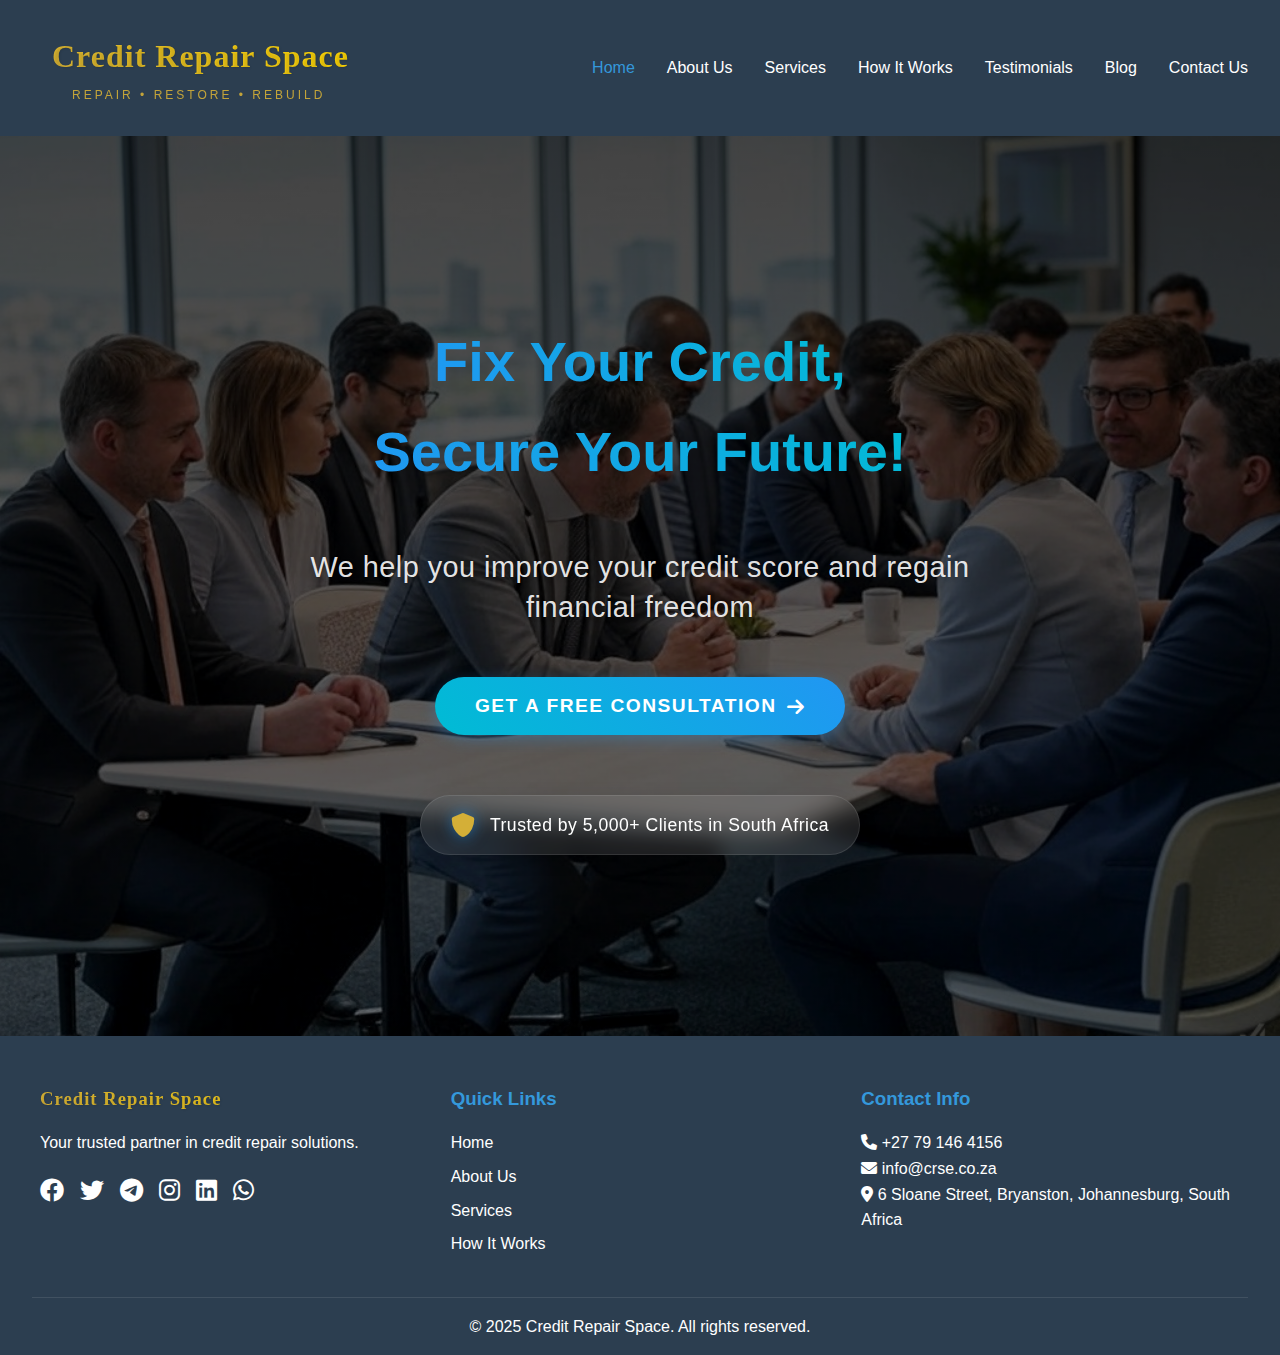
<file: index.html>
<!DOCTYPE html>
<html lang="en">
<head>
    <meta charset="UTF-8">
    <meta name="viewport" content="width=device-width, initial-scale=1.0">
    <title>Credit Repair Space</title>
    <link rel="stylesheet" href="styles.css">
    <link rel="stylesheet" href="https://cdnjs.cloudflare.com/ajax/libs/font-awesome/6.0.0/css/all.min.css">
</head>
<body>
    <!-- Navigation Bar -->
    <nav class="navbar">
        <div class="logo-container">
            <a href="index.html" class="logo-link">
                <div class="logo-text">
                    <span class="main-title">Credit Repair Space</span>
                    <span class="tagline">REPAIR • RESTORE • REBUILD</span>
                </div>
            </a>
        </div>
        <div class="hamburger">
            <span></span>
            <span></span>
            <span></span>
        </div>
        <ul class="nav-links">
            <li><a href="index.html" class="active">Home</a></li>
            <li><a href="about.html">About Us</a></li>
            <li><a href="services.html">Services</a></li>
            <li><a href="how-it-works.html">How It Works</a></li>
            <li><a href="/testimonials">Testimonials</a></li>
            <li><a href="/blog">Blog</a></li>
            <li><a href="/contact">Contact Us</a></li>
        </ul>
    </nav>

    <!-- Main Content Area -->
    <main>
        <!-- Hero Section with Image Slider -->
        <section class="hero-section">
            <div class="hero-slider">
                <div class="slide fade">
                    <img src="office-meeting.jpg" alt="Professional office meeting">
                </div>
                <div class="slide fade">
                    <img src="happy-family.jpg" alt="Happy family celebrating">
                </div>
                <div class="slide fade">
                    <img src="success-chart.jpg" alt="Growing success chart">
                </div>
                <div class="slide fade">
                    <img src="handshake-deal.jpg" alt="Professional handshake">
                </div>
                <div class="slide fade">
                    <img src="family-home-keys.jpg" alt="Family with new home keys">
                </div>
                <div class="slide fade">
                    <img src="financial-planning.jpg" alt="Financial planning session">
                </div>
                <div class="slide fade">
                    <img src="digital-analysis.jpg" alt="Digital financial analysis">
                </div>
            </div>
            <div class="hero-background"></div>
            <div class="hero-content">
                <h1 class="hero-title">
                    <span class="gradient-text">Fix Your Credit,</span><br>
                    <span class="gradient-text">Secure Your Future!</span>
                </h1>
                
                <p class="hero-subtitle">
                    We help you improve your credit score and regain financial freedom
                </p>
                
                <button class="cta-button">
                    <span>Get a Free Consultation</span>
                    <i class="fas fa-arrow-right"></i>
                </button>
                
                <div class="trust-badge">
                    <i class="fas fa-shield-alt"></i>
                    <span>Trusted by 5,000+ Clients in South Africa</span>
                </div>
            </div>
        </section>
    </main>

    <!-- Footer -->
    <footer class="footer">
        <div class="footer-content">
            <div class="footer-section">
                <h3 class="footer-logo">Credit Repair Space</h3>
                <p>Your trusted partner in credit repair solutions.</p>
                <div class="social-links">
                    <a href="#"><i class="fab fa-facebook"></i></a>
                    <a href="#"><i class="fab fa-twitter"></i></a>
                    <a href="#"><i class="fab fa-telegram"></i></a>
                    <a href="#"><i class="fab fa-instagram"></i></a>
                    <a href="#"><i class="fab fa-linkedin"></i></a>
                    <a href="#"><i class="fab fa-whatsapp"></i></a>
                </div>
            </div>
            <div class="footer-section">
                <h3>Quick Links</h3>
                <ul>
                    <li><a href="index.html">Home</a></li>
                    <li><a href="about.html">About Us</a></li>
                    <li><a href="services.html">Services</a></li>
                    <li><a href="how-it-works.html">How It Works</a></li>
                </ul>
            </div>
            <div class="footer-section">
                <h3>Contact Info</h3>
                <div class="contact-info">
                    <p><i class="fas fa-phone"></i> +27 79 146 4156</p>
                    <a href="mailto:info@crse.co.za" class="email-link">
                        <i class="fas fa-envelope"></i>
                        info@crse.co.za
                    </a>
                    <p class="address">
                        <i class="fas fa-map-marker-alt"></i>
                        6 Sloane Street, Bryanston, Johannesburg, South Africa
                    </p>
                </div>
            </div>
        </div>
        <div class="footer-bottom">
            <p>© 2025 Credit Repair Space. All rights reserved.</p>
        </div>
    </footer>

    <script src="script.js"></script>
</body>
</html>
</file>
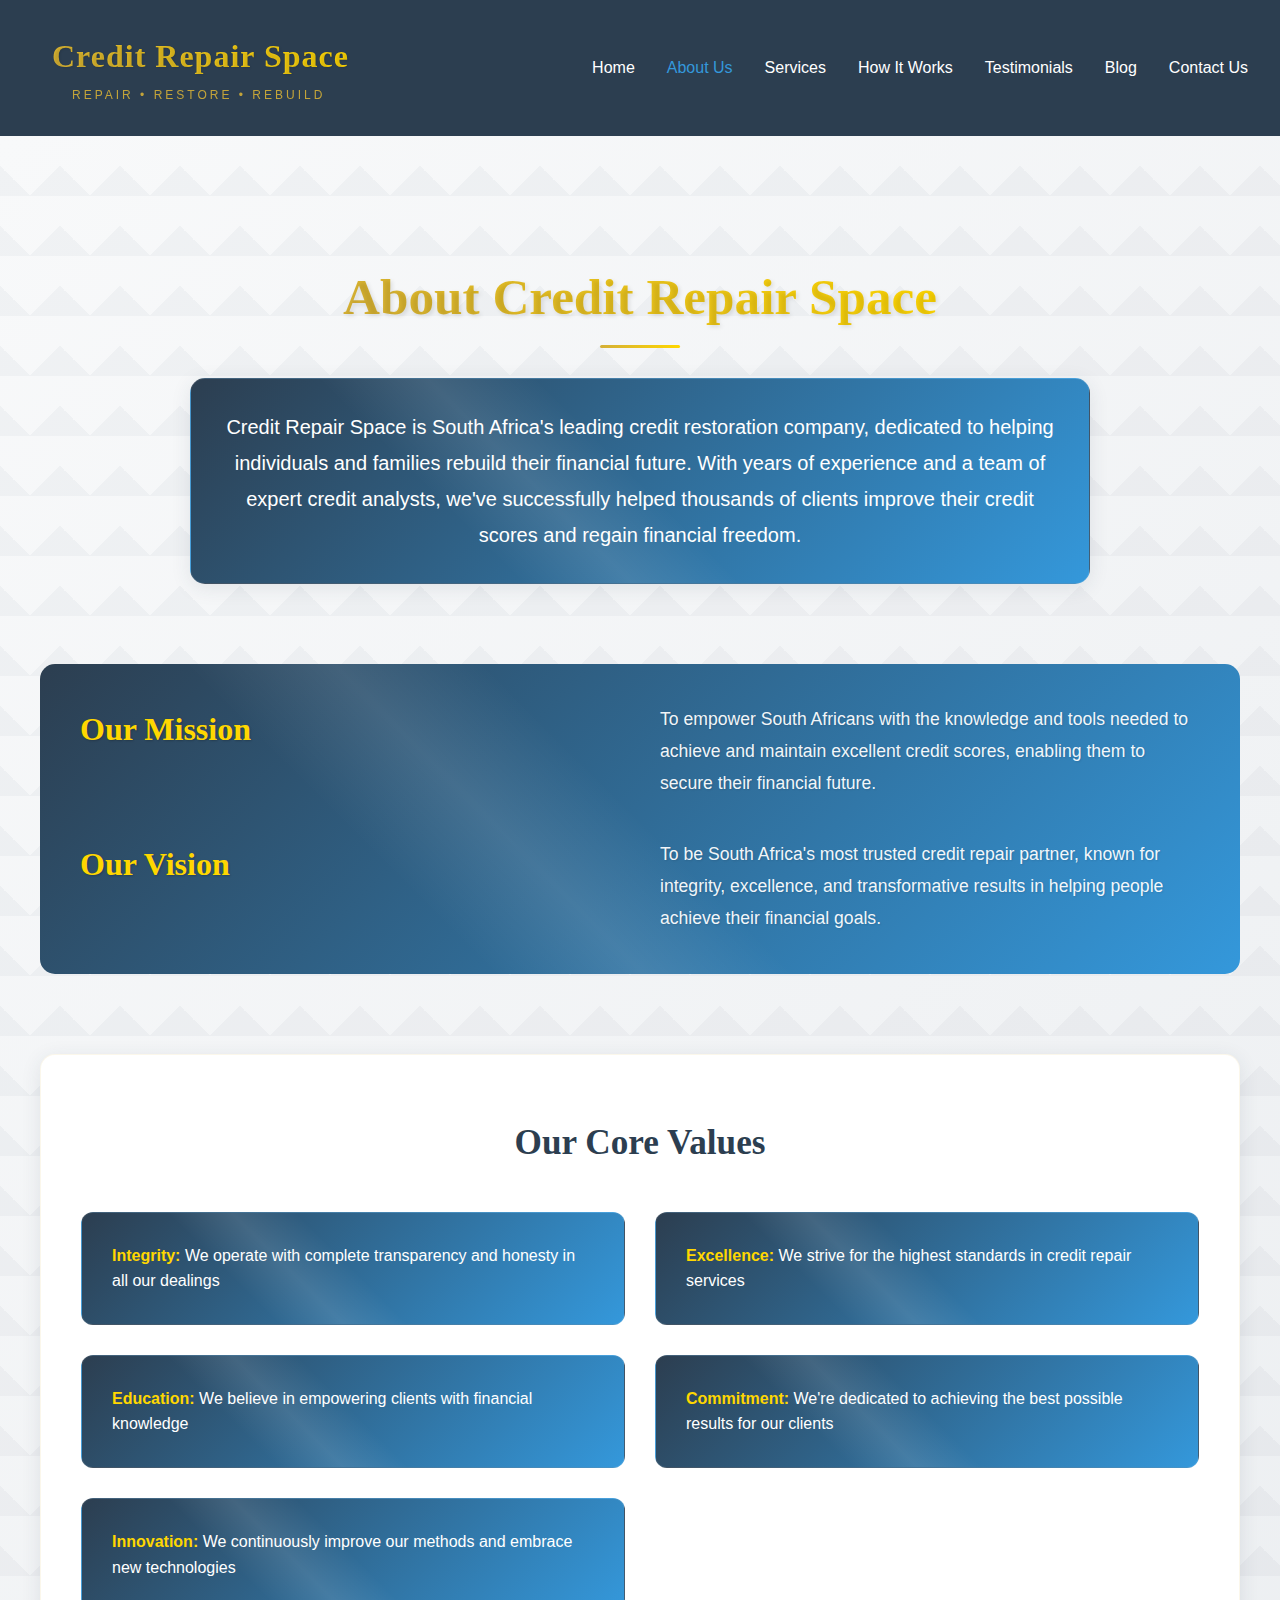
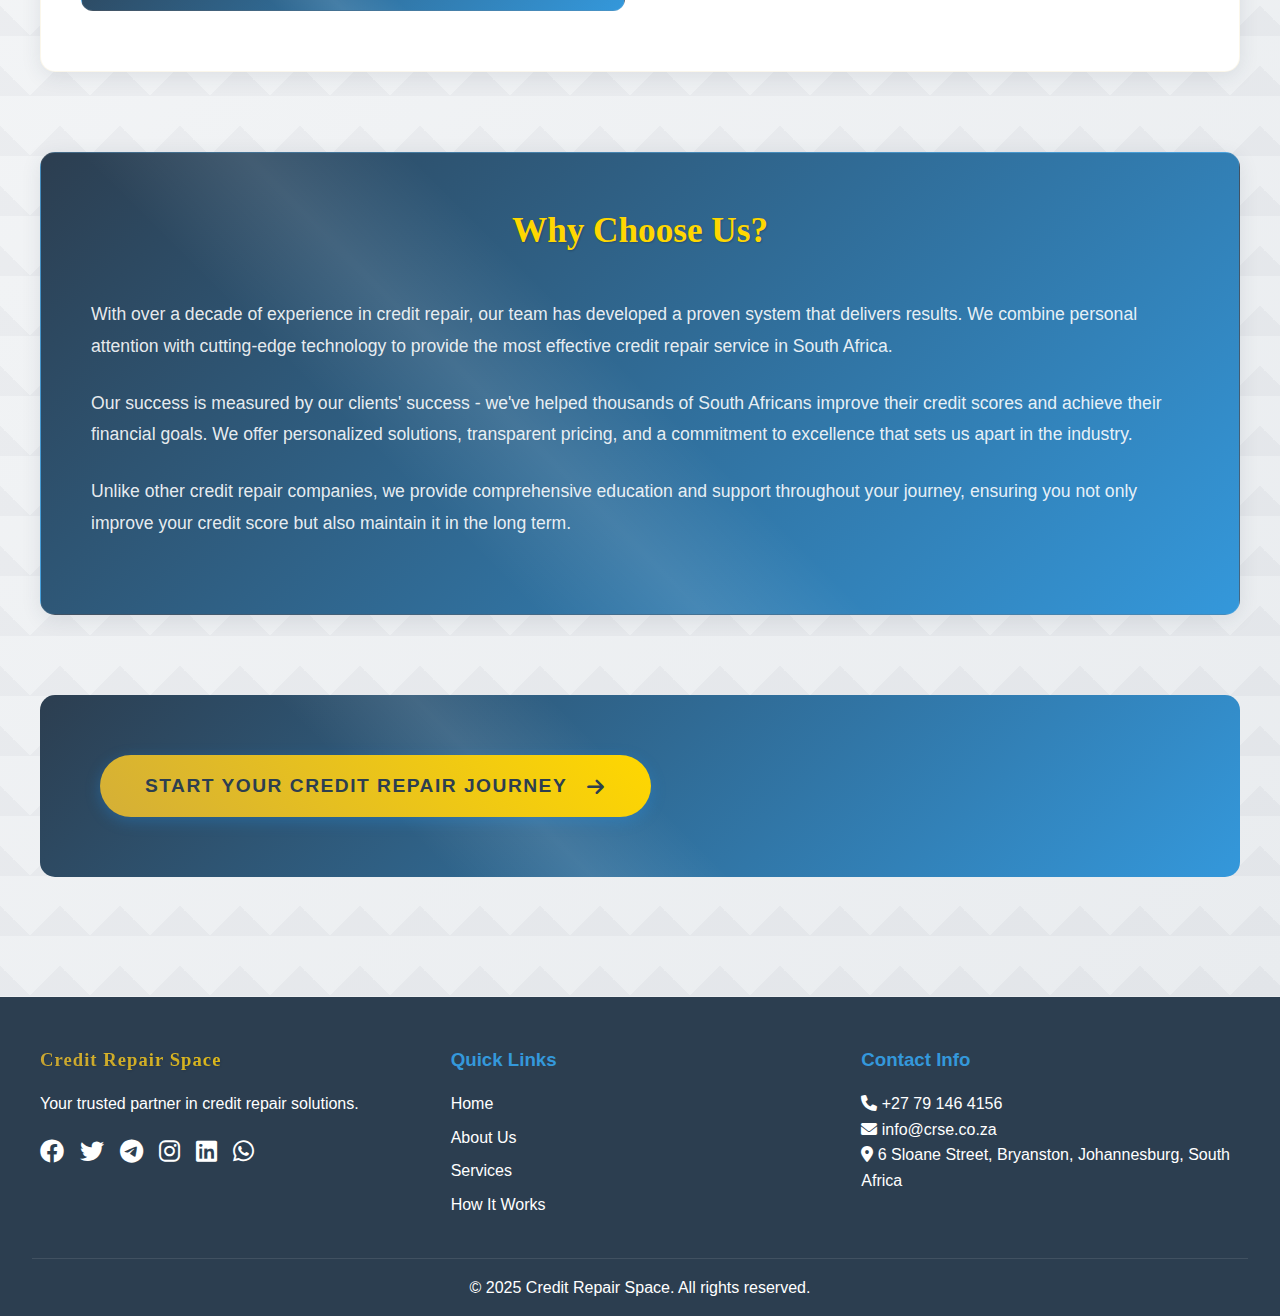
<file: about.html>
<!DOCTYPE html>
<html lang="en">
<head>
    <meta charset="UTF-8">
    <meta name="viewport" content="width=device-width, initial-scale=1.0">
    <title>About Us - Credit Repair Space</title>
    <link rel="stylesheet" href="styles.css">
    <link rel="stylesheet" href="https://cdnjs.cloudflare.com/ajax/libs/font-awesome/6.0.0/css/all.min.css">
</head>
<body>
    <!-- Navigation Bar -->
    <nav class="navbar">
        <div class="logo-container">
            <a href="index.html" class="logo-link">
                <div class="logo-text">
                    <span class="main-title">Credit Repair Space</span>
                    <span class="tagline">REPAIR • RESTORE • REBUILD</span>
                </div>
            </a>
        </div>
        <div class="hamburger">
            <span></span>
            <span></span>
            <span></span>
        </div>
        <ul class="nav-links">
            <li><a href="index.html">Home</a></li>
            <li><a href="about.html" class="active">About Us</a></li>
            <li><a href="services.html">Services</a></li>
            <li><a href="how-it-works.html">How It Works</a></li>
            <li><a href="/testimonials">Testimonials</a></li>
            <li><a href="/blog">Blog</a></li>
            <li><a href="/contact">Contact Us</a></li>
        </ul>
    </nav>

    <!-- Main Content Area -->
    <main>
        <!-- About Us Section -->
        <section class="about-section">
            <div class="container">
                <h1>About Credit Repair Space</h1>
                
                <p class="company-intro">
                    Credit Repair Space is South Africa's leading credit restoration company, dedicated to helping individuals and families rebuild their financial future. With years of experience and a team of expert credit analysts, we've successfully helped thousands of clients improve their credit scores and regain financial freedom.
                </p>

                <div class="mission-vision">
                    <h2>Our Mission</h2>
                    <p>To empower South Africans with the knowledge and tools needed to achieve and maintain excellent credit scores, enabling them to secure their financial future.</p>

                    <h2>Our Vision</h2>
                    <p>To be South Africa's most trusted credit repair partner, known for integrity, excellence, and transformative results in helping people achieve their financial goals.</p>
                </div>

                <div class="core-values">
                    <h2>Our Core Values</h2>
                    <ul>
                        <li><strong>Integrity:</strong> We operate with complete transparency and honesty in all our dealings</li>
                        <li><strong>Excellence:</strong> We strive for the highest standards in credit repair services</li>
                        <li><strong>Education:</strong> We believe in empowering clients with financial knowledge</li>
                        <li><strong>Commitment:</strong> We're dedicated to achieving the best possible results for our clients</li>
                        <li><strong>Innovation:</strong> We continuously improve our methods and embrace new technologies</li>
                    </ul>
                </div>

                <div class="why-choose-us">
                    <h2>Why Choose Us?</h2>
                    <p>With over a decade of experience in credit repair, our team has developed a proven system that delivers results. We combine personal attention with cutting-edge technology to provide the most effective credit repair service in South Africa.</p>
                    
                    <p>Our success is measured by our clients' success - we've helped thousands of South Africans improve their credit scores and achieve their financial goals. We offer personalized solutions, transparent pricing, and a commitment to excellence that sets us apart in the industry.</p>
                    
                    <p>Unlike other credit repair companies, we provide comprehensive education and support throughout your journey, ensuring you not only improve your credit score but also maintain it in the long term.</p>
                </div>

                <div class="cta-container">
                    <button class="cta-button about-cta">
                        <span class="button-text">Start Your Credit Repair Journey</span>
                        <i class="fas fa-arrow-right"></i>
                    </button>
                </div>
            </div>
        </section>
    </main>

    <!-- Footer -->
    <footer class="footer">
        <div class="footer-content">
            <div class="footer-section">
                <h3 class="footer-logo">Credit Repair Space</h3>
                <p>Your trusted partner in credit repair solutions.</p>
                <div class="social-links">
                    <a href="#"><i class="fab fa-facebook"></i></a>
                    <a href="#"><i class="fab fa-twitter"></i></a>
                    <a href="#"><i class="fab fa-telegram"></i></a>
                    <a href="#"><i class="fab fa-instagram"></i></a>
                    <a href="#"><i class="fab fa-linkedin"></i></a>
                    <a href="#"><i class="fab fa-whatsapp"></i></a>
                </div>
            </div>
            <div class="footer-section">
                <h3>Quick Links</h3>
                <ul>
                    <li><a href="index.html">Home</a></li>
                    <li><a href="about.html">About Us</a></li>
                    <li><a href="services.html">Services</a></li>
                    <li><a href="how-it-works.html">How It Works</a></li>
                </ul>
            </div>
            <div class="footer-section">
                <h3>Contact Info</h3>
                <div class="contact-info">
                    <p><i class="fas fa-phone"></i> +27 79 146 4156</p>
                    <a href="mailto:info@crse.co.za" class="email-link">
                        <i class="fas fa-envelope"></i>
                        info@crse.co.za
                    </a>
                    <p class="address">
                        <i class="fas fa-map-marker-alt"></i>
                        6 Sloane Street, Bryanston, Johannesburg, South Africa
                    </p>
                </div>
            </div>
        </div>
        <div class="footer-bottom">
            <p>&copy; 2025 Credit Repair Space. All rights reserved.</p>
        </div>
    </footer>

    <script src="script.js"></script>
</body>
</html>
</file>
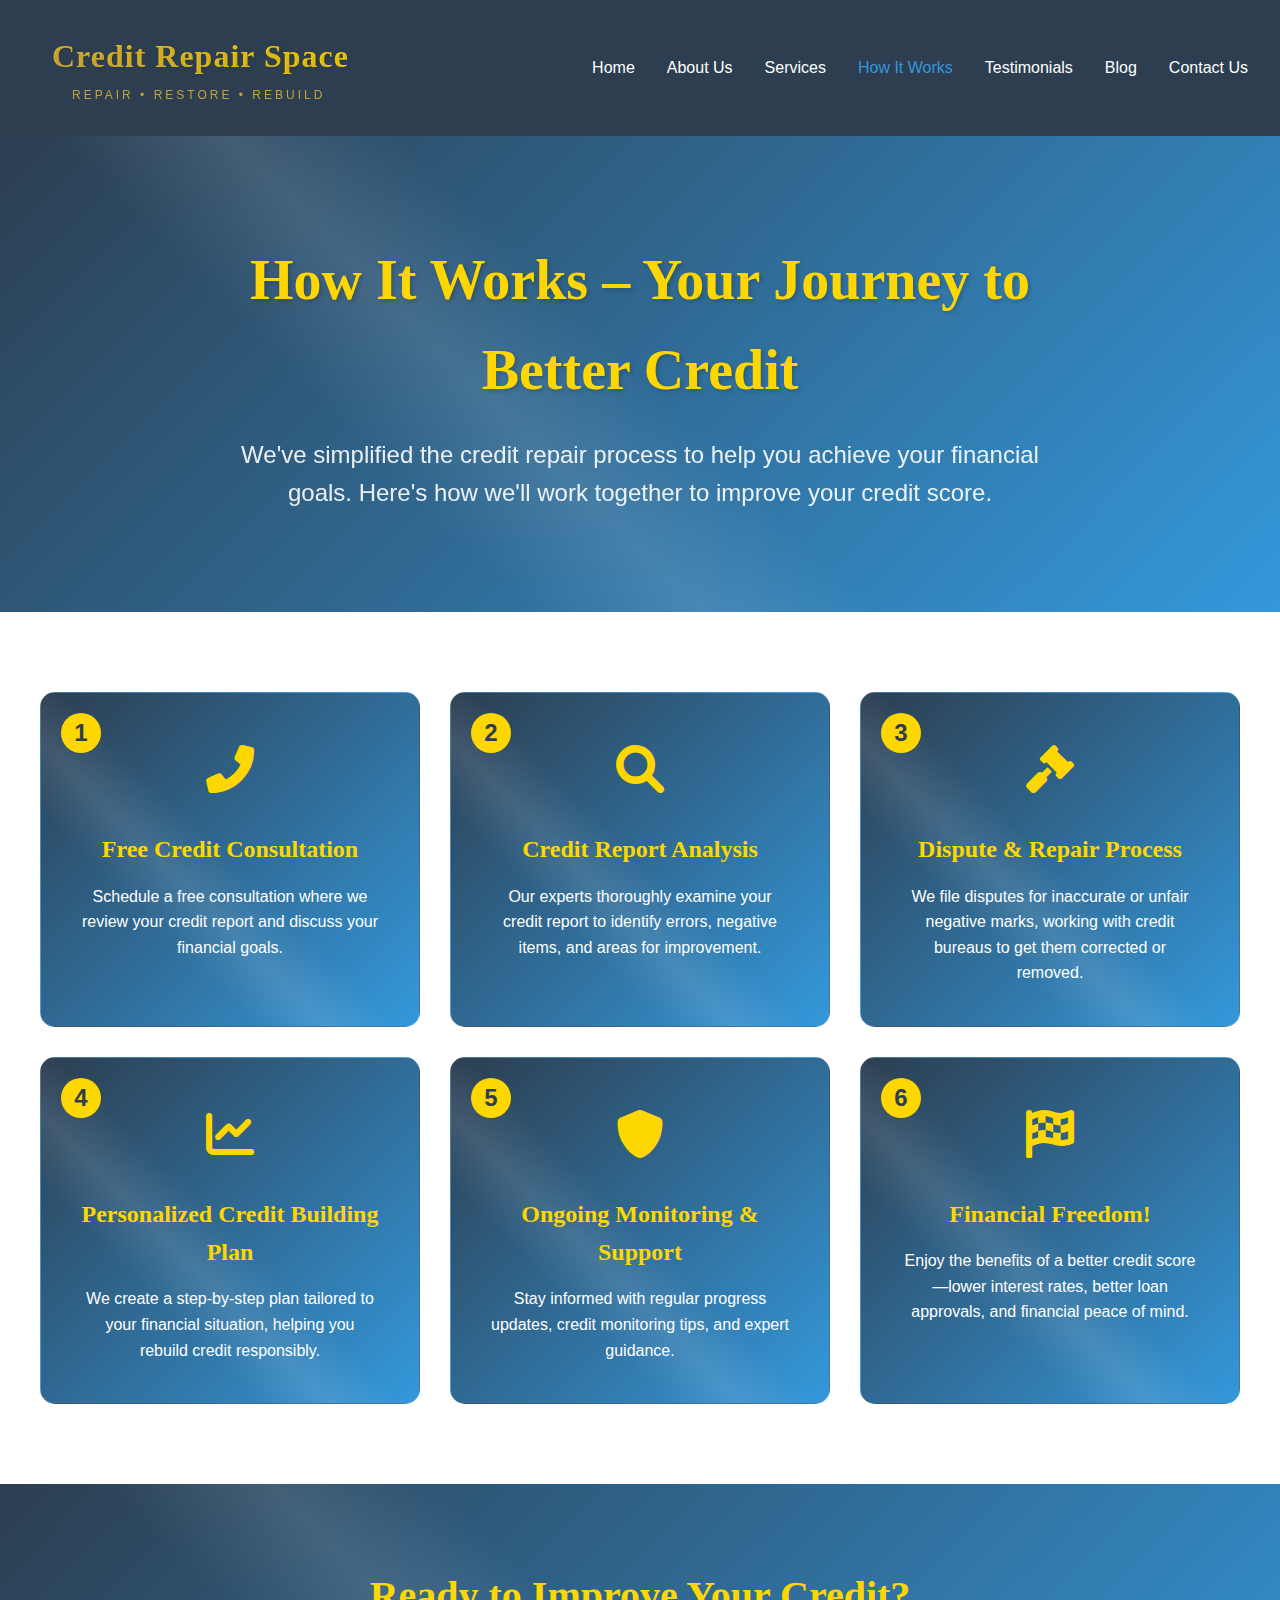
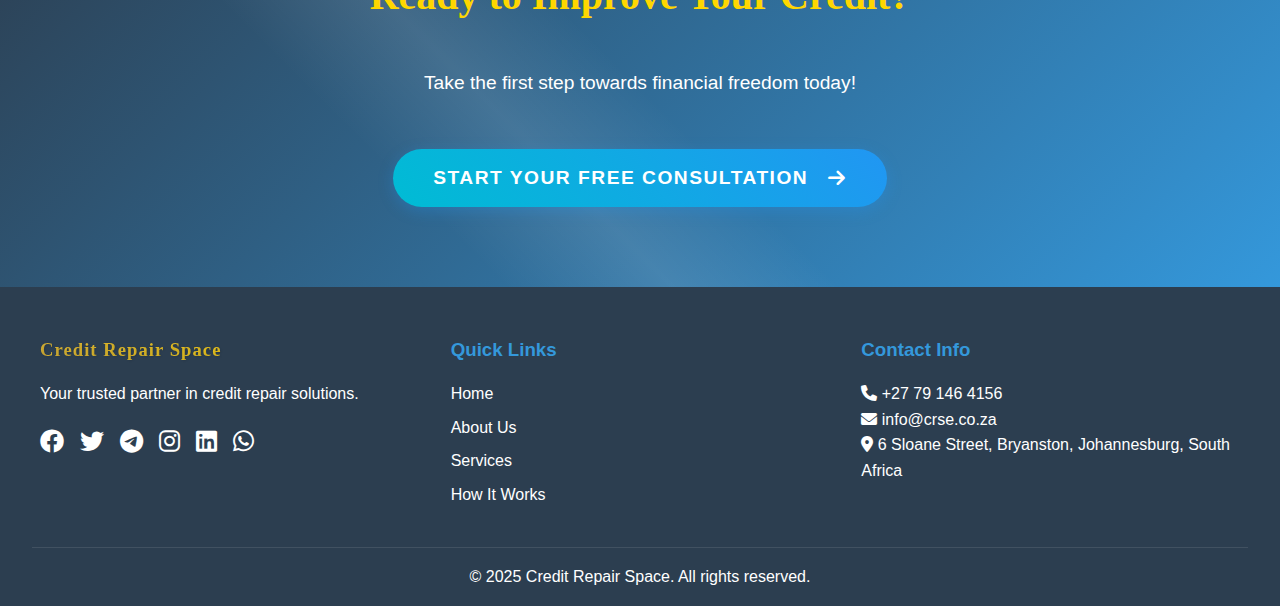
<file: how-it-works.html>
<!DOCTYPE html>
<html lang="en">
<head>
    <meta charset="UTF-8">
    <meta name="viewport" content="width=device-width, initial-scale=1.0">
    <title>How It Works - Credit Repair Space</title>
    <link rel="stylesheet" href="styles.css">
    <link rel="stylesheet" href="https://cdnjs.cloudflare.com/ajax/libs/font-awesome/6.0.0/css/all.min.css">
</head>
<body>
    <!-- Navigation Bar -->
    <nav class="navbar">
        <div class="logo-container">
            <a href="index.html" class="logo-link">
                <div class="logo-text">
                    <span class="main-title">Credit Repair Space</span>
                    <span class="tagline">REPAIR • RESTORE • REBUILD</span>
                </div>
            </a>
        </div>
        <div class="hamburger">
            <span></span>
            <span></span>
            <span></span>
        </div>
        <ul class="nav-links">
            <li><a href="index.html">Home</a></li>
            <li><a href="about.html">About Us</a></li>
            <li><a href="services.html">Services</a></li>
            <li><a href="how-it-works.html" class="active">How It Works</a></li>
            <li><a href="/testimonials">Testimonials</a></li>
            <li><a href="/blog">Blog</a></li>
            <li><a href="/contact">Contact Us</a></li>
        </ul>
    </nav>

    <!-- Main Content Area -->
    <main>
        <!-- Hero Section -->
        <section class="process-hero">
            <div class="process-hero-content">
                <h1>How It Works – Your Journey to Better Credit</h1>
                <p>We've simplified the credit repair process to help you achieve your financial goals. Here's how we'll work together to improve your credit score.</p>
            </div>
        </section>

        <!-- Process Steps Section -->
        <section class="process-steps-section">
            <div class="step-container">
                <div class="step-card">
                    <div class="step-number">1</div>
                    <div class="step-icon">
                        <i class="fas fa-phone-alt"></i>
                    </div>
                    <h3>Free Credit Consultation</h3>
                    <p>Schedule a free consultation where we review your credit report and discuss your financial goals.</p>
                </div>

                <div class="step-card">
                    <div class="step-number">2</div>
                    <div class="step-icon">
                        <i class="fas fa-search"></i>
                    </div>
                    <h3>Credit Report Analysis</h3>
                    <p>Our experts thoroughly examine your credit report to identify errors, negative items, and areas for improvement.</p>
                </div>

                <div class="step-card">
                    <div class="step-number">3</div>
                    <div class="step-icon">
                        <i class="fas fa-gavel"></i>
                    </div>
                    <h3>Dispute & Repair Process</h3>
                    <p>We file disputes for inaccurate or unfair negative marks, working with credit bureaus to get them corrected or removed.</p>
                </div>

                <div class="step-card">
                    <div class="step-number">4</div>
                    <div class="step-icon">
                        <i class="fas fa-chart-line"></i>
                    </div>
                    <h3>Personalized Credit Building Plan</h3>
                    <p>We create a step-by-step plan tailored to your financial situation, helping you rebuild credit responsibly.</p>
                </div>

                <div class="step-card">
                    <div class="step-number">5</div>
                    <div class="step-icon">
                        <i class="fas fa-shield-alt"></i>
                    </div>
                    <h3>Ongoing Monitoring & Support</h3>
                    <p>Stay informed with regular progress updates, credit monitoring tips, and expert guidance.</p>
                </div>

                <div class="step-card">
                    <div class="step-number">6</div>
                    <div class="step-icon">
                        <i class="fas fa-flag-checkered"></i>
                    </div>
                    <h3>Financial Freedom!</h3>
                    <p>Enjoy the benefits of a better credit score—lower interest rates, better loan approvals, and financial peace of mind.</p>
                </div>
            </div>
        </section>

        <!-- CTA Section -->
        <section class="process-cta">
            <div class="cta-content">
                <h2>Ready to Improve Your Credit?</h2>
                <p>Take the first step towards financial freedom today!</p>
                <button class="cta-button">
                    <span class="button-text">Start Your Free Consultation</span>
                    <i class="fas fa-arrow-right"></i>
                </button>
            </div>
        </section>
    </main>

    <!-- Footer -->
    <footer class="footer">
        <div class="footer-content">
            <div class="footer-section">
                <h3 class="footer-logo">Credit Repair Space</h3>
                <p>Your trusted partner in credit repair solutions.</p>
                <div class="social-links">
                    <a href="#"><i class="fab fa-facebook"></i></a>
                    <a href="#"><i class="fab fa-twitter"></i></a>
                    <a href="#"><i class="fab fa-telegram"></i></a>
                    <a href="#"><i class="fab fa-instagram"></i></a>
                    <a href="#"><i class="fab fa-linkedin"></i></a>
                    <a href="#"><i class="fab fa-whatsapp"></i></a>
                </div>
            </div>
            <div class="footer-section">
                <h3>Quick Links</h3>
                <ul>
                    <li><a href="index.html">Home</a></li>
                    <li><a href="about.html">About Us</a></li>
                    <li><a href="services.html">Services</a></li>
                    <li><a href="how-it-works.html">How It Works</a></li>
                </ul>
            </div>
            <div class="footer-section">
                <h3>Contact Info</h3>
                <div class="contact-info">
                    <p><i class="fas fa-phone"></i> +27 79 146 4156</p>
                    <a href="mailto:info@crse.co.za" class="email-link">
                        <i class="fas fa-envelope"></i>
                        info@crse.co.za
                    </a>
                    <p class="address">
                        <i class="fas fa-map-marker-alt"></i>
                        6 Sloane Street, Bryanston, Johannesburg, South Africa
                    </p>
                </div>
            </div>
        </div>
        <div class="footer-bottom">
            <p>&copy; 2025 Credit Repair Space. All rights reserved.</p>
        </div>
    </footer>

    <script src="script.js"></script>
</body>
</html>
</file>
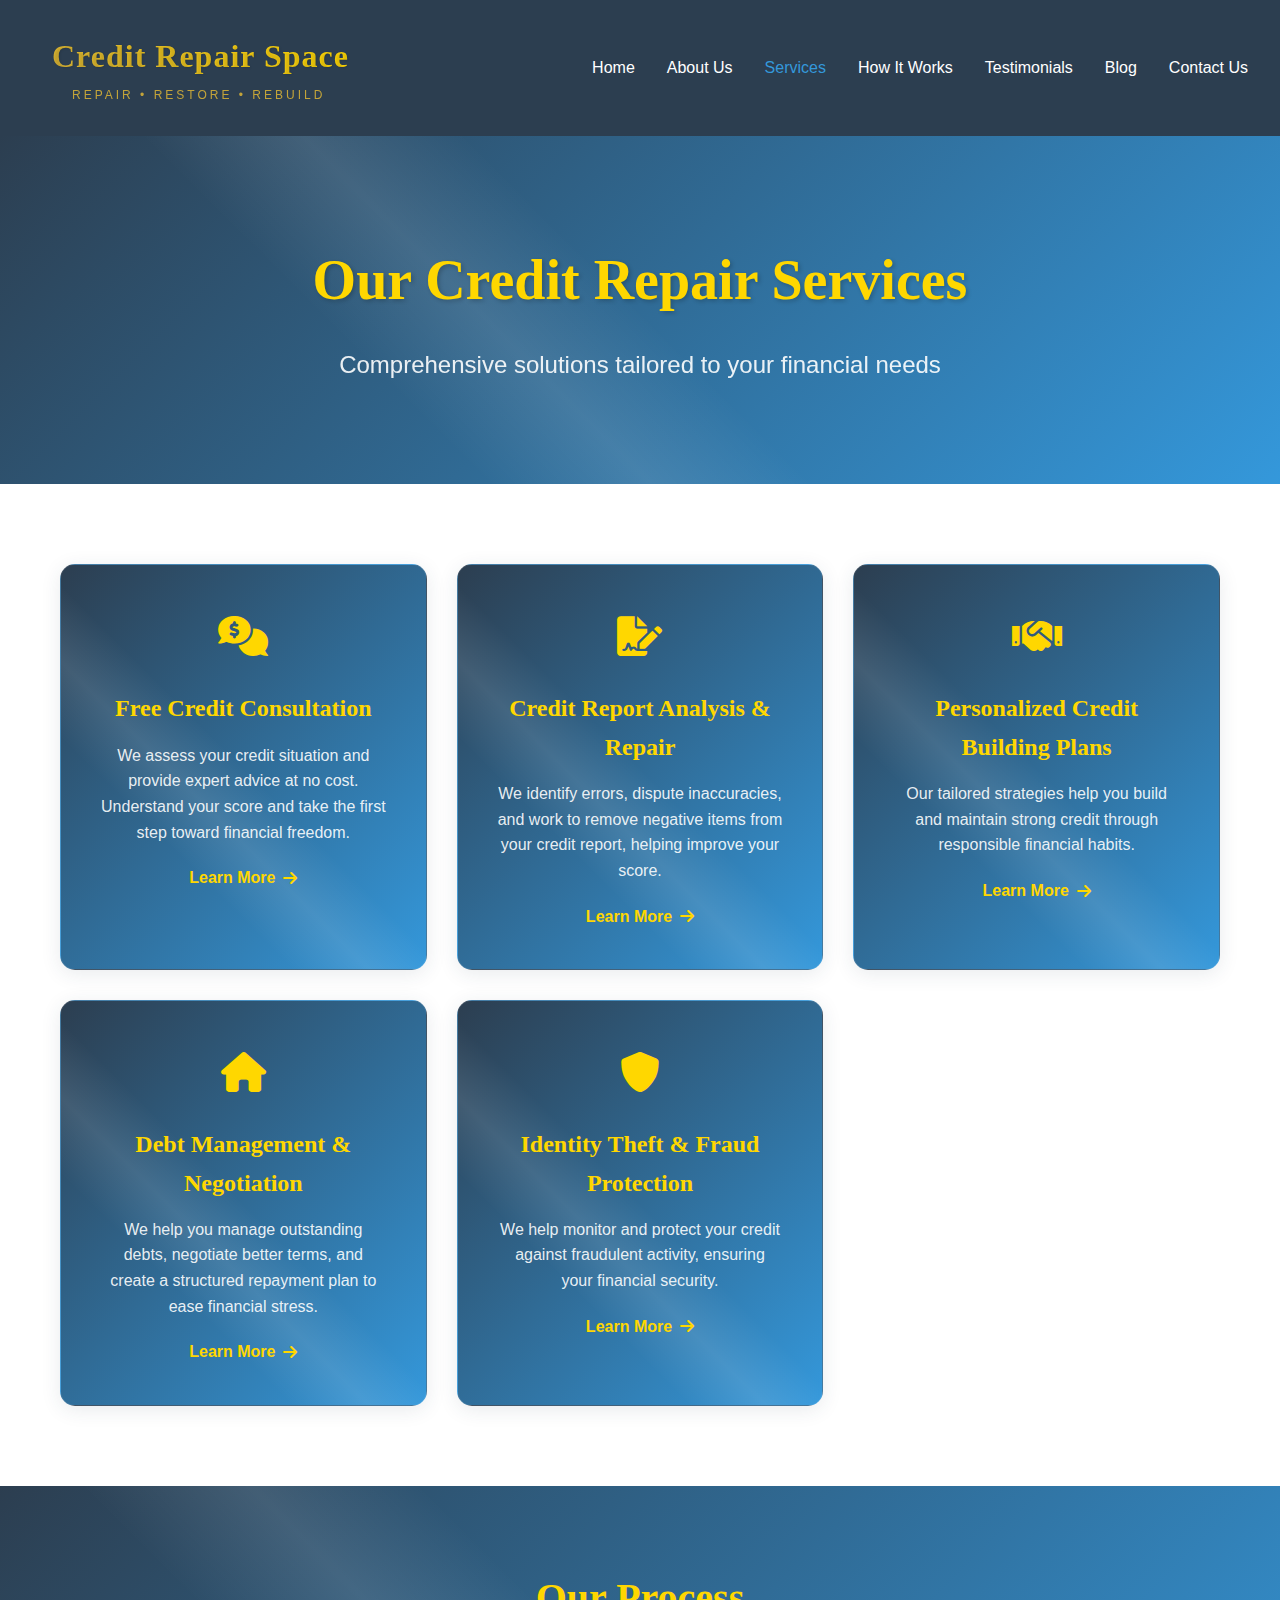
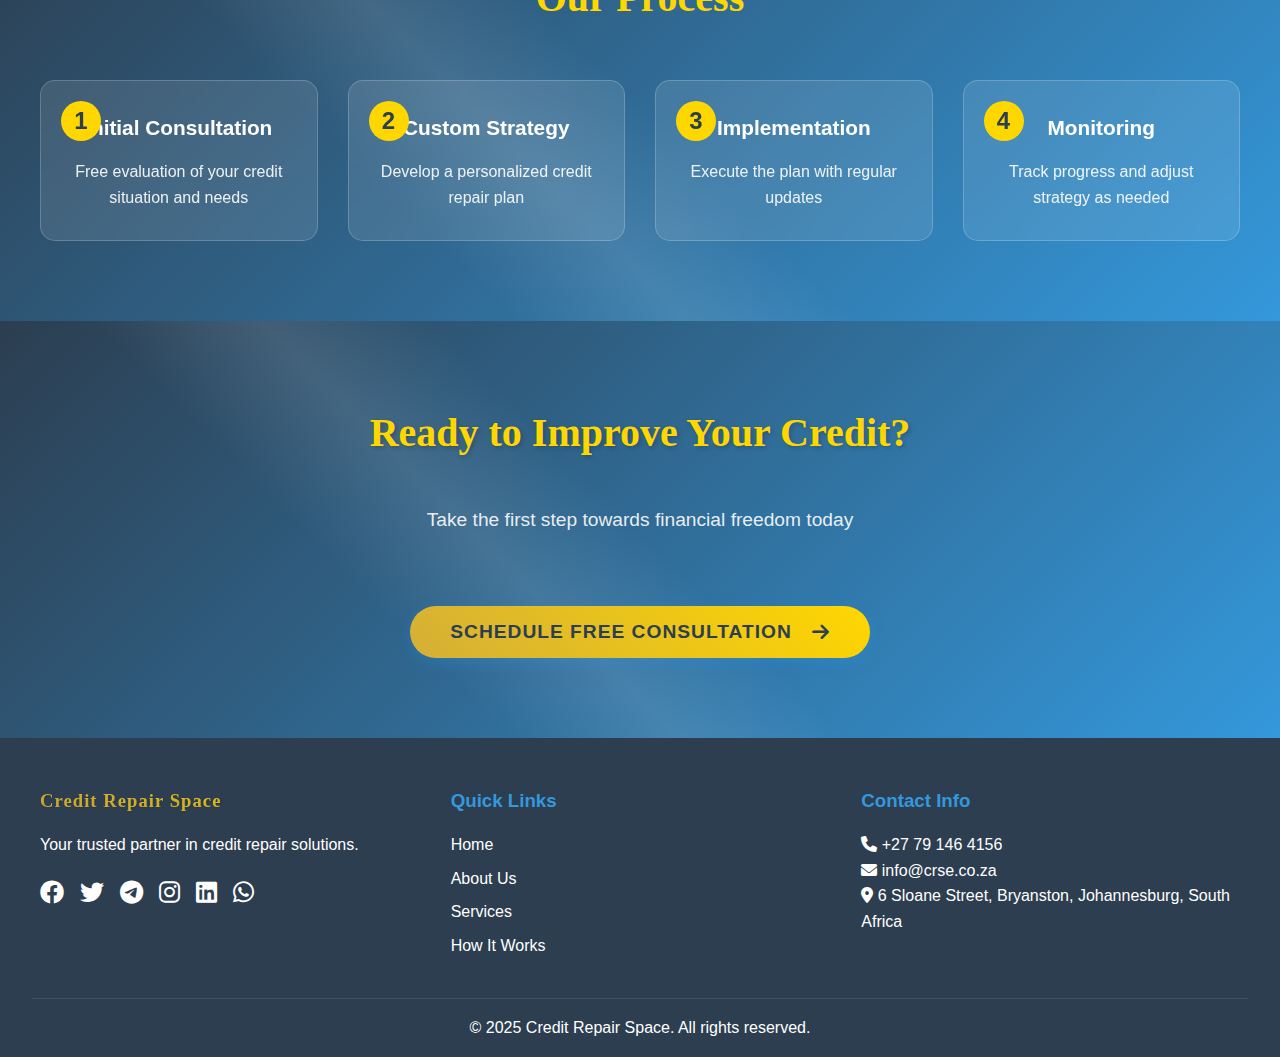
<file: services.html>
<!DOCTYPE html>
<html lang="en">
<head>
    <meta charset="UTF-8">
    <meta name="viewport" content="width=device-width, initial-scale=1.0">
    <title>Our Services - Credit Repair Space</title>
    <link rel="stylesheet" href="styles.css">
    <link rel="stylesheet" href="https://cdnjs.cloudflare.com/ajax/libs/font-awesome/6.0.0/css/all.min.css">
</head>
<body>
    <!-- Navigation Bar -->
    <nav class="navbar">
        <div class="logo-container">
            <a href="index.html" class="logo-link">
                <div class="logo-text">
                    <span class="main-title">Credit Repair Space</span>
                    <span class="tagline">REPAIR • RESTORE • REBUILD</span>
                </div>
            </a>
        </div>
        <div class="hamburger">
            <span></span>
            <span></span>
            <span></span>
        </div>
        <ul class="nav-links">
            <li><a href="index.html">Home</a></li>
            <li><a href="about.html">About Us</a></li>
            <li><a href="services.html" class="active">Services</a></li>
            <li><a href="how-it-works.html">How It Works</a></li>
            <li><a href="/testimonials">Testimonials</a></li>
            <li><a href="/blog">Blog</a></li>
            <li><a href="/contact">Contact Us</a></li>
        </ul>
    </nav>

    <!-- Main Content Area -->
    <main>
        <!-- Services Hero Section -->
        <section class="services-hero">
            <div class="services-hero-content">
                <h1>Our Credit Repair Services</h1>
                <p>Comprehensive solutions tailored to your financial needs</p>
            </div>
        </section>

        <!-- Services Grid Section -->
        <section class="services-grid">
            <div class="service-card">
                <div class="service-icon">
                    <i class="fas fa-comments-dollar"></i>
                </div>
                <h3>Free Credit Consultation</h3>
                <p>We assess your credit situation and provide expert advice at no cost. Understand your score and take the first step toward financial freedom.</p>
                <a href="#" class="service-link">Learn More <i class="fas fa-arrow-right"></i></a>
            </div>

            <div class="service-card">
                <div class="service-icon">
                    <i class="fas fa-file-signature"></i>
                </div>
                <h3>Credit Report Analysis & Repair</h3>
                <p>We identify errors, dispute inaccuracies, and work to remove negative items from your credit report, helping improve your score.</p>
                <a href="#" class="service-link">Learn More <i class="fas fa-arrow-right"></i></a>
            </div>

            <div class="service-card">
                <div class="service-icon">
                    <i class="fas fa-handshake"></i>
                </div>
                <h3>Personalized Credit Building Plans</h3>
                <p>Our tailored strategies help you build and maintain strong credit through responsible financial habits.</p>
                <a href="#" class="service-link">Learn More <i class="fas fa-arrow-right"></i></a>
            </div>

            <div class="service-card">
                <div class="service-icon">
                    <i class="fas fa-home"></i>
                </div>
                <h3>Debt Management & Negotiation</h3>
                <p>We help you manage outstanding debts, negotiate better terms, and create a structured repayment plan to ease financial stress.</p>
                <a href="#" class="service-link">Learn More <i class="fas fa-arrow-right"></i></a>
            </div>

            <div class="service-card">
                <div class="service-icon">
                    <i class="fas fa-shield-alt"></i>
                </div>
                <h3>Identity Theft & Fraud Protection</h3>
                <p>We help monitor and protect your credit against fraudulent activity, ensuring your financial security.</p>
                <a href="#" class="service-link">Learn More <i class="fas fa-arrow-right"></i></a>
            </div>
        </section>

        <!-- Service Process Section -->
        <section class="service-process">
            <h2>Our Process</h2>
            <div class="process-steps">
                <div class="process-step">
                    <div class="step-number">1</div>
                    <h3>Initial Consultation</h3>
                    <p>Free evaluation of your credit situation and needs</p>
                </div>
                <div class="process-step">
                    <div class="step-number">2</div>
                    <h3>Custom Strategy</h3>
                    <p>Develop a personalized credit repair plan</p>
                </div>
                <div class="process-step">
                    <div class="step-number">3</div>
                    <h3>Implementation</h3>
                    <p>Execute the plan with regular updates</p>
                </div>
                <div class="process-step">
                    <div class="step-number">4</div>
                    <h3>Monitoring</h3>
                    <p>Track progress and adjust strategy as needed</p>
                </div>
            </div>
        </section>

        <!-- CTA Section -->
        <section class="services-cta">
            <div class="cta-content">
                <h2>Ready to Improve Your Credit?</h2>
                <p>Take the first step towards financial freedom today</p>
                <button class="cta-button">
                    <span class="button-text">Schedule Free Consultation</span>
                    <i class="fas fa-arrow-right"></i>
                </button>
            </div>
        </section>
    </main>

    <!-- Footer -->
    <footer class="footer">
        <div class="footer-content">
            <div class="footer-section">
                <h3 class="footer-logo">Credit Repair Space</h3>
                <p>Your trusted partner in credit repair solutions.</p>
                <div class="social-links">
                    <a href="#"><i class="fab fa-facebook"></i></a>
                    <a href="#"><i class="fab fa-twitter"></i></a>
                    <a href="#"><i class="fab fa-telegram"></i></a>
                    <a href="#"><i class="fab fa-instagram"></i></a>
                    <a href="#"><i class="fab fa-linkedin"></i></a>
                    <a href="#"><i class="fab fa-whatsapp"></i></a>
                </div>
            </div>
            <div class="footer-section">
                <h3>Quick Links</h3>
                <ul>
                    <li><a href="index.html">Home</a></li>
                    <li><a href="about.html">About Us</a></li>
                    <li><a href="services.html">Services</a></li>
                    <li><a href="how-it-works.html">How It Works</a></li>
                </ul>
            </div>
            <div class="footer-section">
                <h3>Contact Info</h3>
                <div class="contact-info">
                    <p><i class="fas fa-phone"></i> +27 79 146 4156</p>
                    <a href="mailto:info@crse.co.za" class="email-link">
                        <i class="fas fa-envelope"></i>
                        info@crse.co.za
                    </a>
                    <p class="address">
                        <i class="fas fa-map-marker-alt"></i>
                        6 Sloane Street, Bryanston, Johannesburg, South Africa
                    </p>
                </div>
            </div>
        </div>
        <div class="footer-bottom">
            <p>&copy; 2025 Credit Repair Space. All rights reserved.</p>
        </div>
    </footer>

    <script src="script.js"></script>
</body>
</html>
</file>
<file: styles.css>
/* Reset and Global Styles */
* {
    margin: 0;
    padding: 0;
    box-sizing: border-box;
}

body {
    font-family: 'Poppins', sans-serif;
    line-height: 1.6;
}

/* Hero Section Styles */
.hero-section {
    position: relative;
    height: 100vh;
    display: flex;
    justify-content: center;
    align-items: center;
    text-align: center;
    padding-top: 0;
}

.hero-slider {
    position: absolute;
    top: 0;
    left: 0;
    width: 100%;
    height: 100%;
    z-index: 0;
    background-color: #2c3e50; /* Fallback color while images load */
}

.slide {
    position: absolute;
    width: 100%;
    height: 100%;
    opacity: 0;
    transition: opacity 1.5s ease;
    display: block;
}

.slide.active {
    opacity: 1;
}

.slide img {
    width: 100%;
    height: 100%;
    object-fit: cover;
    display: block;
}

.hero-overlay {
    position: absolute;
    top: 0;
    left: 0;
    width: 100%;
    height: 100%;
    background: linear-gradient(
        rgba(0, 0, 0, 0.5),
        rgba(0, 0, 0, 0.7)
    );
}

.hero-content {
    position: relative;
    z-index: 2;
    max-width: 800px;
    padding: 20px;
    display: flex;
    flex-direction: column;
    align-items: center;
    gap: 20px;
    animation: float 6s ease-in-out infinite;
}

.hero-title {
    font-size: 3.5rem;
    margin: 0;
}

.hero-subtitle {
    font-size: 1.8rem;
    color: rgba(255, 255, 255, 0.9);
    font-weight: 300;
    line-height: 1.4;
    margin: 30px 0;
    text-shadow: 0 2px 4px rgba(0, 0, 0, 0.2);
    letter-spacing: 0.5px;
    max-width: 700px;
}

.cta-button {
    background: linear-gradient(45deg, #00BCD4, #2196F3);
    color: white;
    padding: 18px 40px;
    border: none;
    border-radius: 50px;
    font-size: 1.2rem;
    font-weight: 600;
    cursor: pointer;
    transition: all 0.3s ease;
    text-transform: uppercase;
    letter-spacing: 1.5px;
    position: relative;
    overflow: hidden;
    display: flex;
    align-items: center;
    gap: 10px;
    box-shadow: 0 4px 15px rgba(33, 150, 243, 0.3);
}

.cta-button:before {
    content: '';
    position: absolute;
    top: 0;
    left: -100%;
    width: 100%;
    height: 100%;
    background: linear-gradient(
        120deg,
        transparent,
        rgba(255, 255, 255, 0.2),
        transparent
    );
    transition: 0.5s;
}

.cta-button:hover:before {
    left: 100%;
}

.cta-button:hover {
    transform: translateY(-3px);
    box-shadow: 0 8px 25px rgba(33, 150, 243, 0.4);
}

.trust-badge {
    background: rgba(255, 255, 255, 0.1);
    backdrop-filter: blur(10px);
    padding: 15px 30px;
    border-radius: 50px;
    display: flex;
    align-items: center;
    gap: 15px;
    margin-top: 40px;
    border: 1px solid rgba(255, 255, 255, 0.1);
    box-shadow: 0 4px 20px rgba(0, 0, 0, 0.1);
}

.trust-badge i {
    color: #D4AF37;
    font-size: 1.5rem;
    animation: pulse 2s infinite;
}

.trust-badge span {
    color: white;
    font-size: 1.1rem;
    font-weight: 500;
    letter-spacing: 0.5px;
}

/* Pulse animation for the shield icon */
@keyframes pulse {
    0% {
        transform: scale(1);
        filter: drop-shadow(0 0 5px rgba(212, 175, 55, 0.5));
    }
    50% {
        transform: scale(1.05);
        filter: drop-shadow(0 0 10px rgba(212, 175, 55, 0.7));
    }
    100% {
        transform: scale(1);
        filter: drop-shadow(0 0 5px rgba(212, 175, 55, 0.5));
    }
}

/* Add a subtle floating animation to the content */
@keyframes float {
    0% {
        transform: translateY(0px);
    }
    50% {
        transform: translateY(-10px);
    }
    100% {
        transform: translateY(0px);
    }
}

/* Navigation Bar Styles */
.navbar {
    background-color: #2c3e50;
    padding: 1rem 2rem;
    position: static;
    width: 100%;
    z-index: 1000;
    box-shadow: 0 2px 5px rgba(0, 0, 0, 0.2);
    display: flex;
    justify-content: space-between;
    align-items: center;
}

.logo-container {
    padding: 15px 20px;
    display: flex;
    align-items: center;
    justify-content: flex-start;
}

.logo-link {
    text-decoration: none;
    display: block;
}

.logo-text {
    display: flex;
    flex-direction: column;
    align-items: flex-start;
}

.main-title {
    font-family: 'Cinzel', serif;
    font-size: 32px;
    font-weight: 600;
    color: #D4AF37; /* Classic gold color */
    text-shadow: 1px 1px 2px rgba(0,0,0,0.1);
    letter-spacing: 1px;
    margin-bottom: 4px;
    background: linear-gradient(45deg, #D4AF37, #FFD700);
    -webkit-background-clip: text;
    background-clip: text;
    -webkit-text-fill-color: transparent;
}

.tagline {
    font-family: 'Montserrat', sans-serif;
    font-size: 12px;
    font-weight: 400;
    letter-spacing: 3px;
    color: #D4AF37;
    opacity: 0.9;
    margin-left: 20px;
}

/* Responsive Sizing for Different Screens */
/* Large Desktop */
@media screen and (min-width: 1440px) {
    .main-logo {
        height: 75px;
    }
    .logo-container {
        padding: 20px 40px;
    }
}

/* Regular Desktop */
@media screen and (max-width: 1200px) {
    .main-logo {
        height: 60px;
    }
}

/* Tablet */
@media screen and (max-width: 992px) {
    .main-logo {
        height: 55px;
    }
    .logo-container {
        padding: 12px 20px;
    }
}

/* Large Mobile */
@media screen and (max-width: 768px) {
    .main-logo {
        height: 45px;
    }
    .logo-container {
        padding: 10px 15px;
    }
    .hero-section {
        padding-top: 0;
    }
}

/* Small Mobile */
@media screen and (max-width: 480px) {
    .main-logo {
        height: 40px;
    }
    .logo-container {
        padding: 8px 12px;
    }
}

/* When Scrolled - Add this class via JavaScript for a smaller logo on scroll */
.scrolled .main-logo {
    height: 45px;
}

/* Print Media - For better logo appearance when printed */
@media print {
    .main-logo {
        height: 80px;
    }
}

/* Optional: Add this if you want the logo to maintain quality on high-DPI screens */
@media (-webkit-min-device-pixel-ratio: 2), (min-resolution: 192dpi) {
    .main-logo {
        image-rendering: -webkit-optimize-contrast;
    }
}

.nav-links {
    display: flex;
    list-style: none;
    gap: 2rem;
}

.nav-links a {
    color: #ffffff;
    text-decoration: none;
    font-weight: 500;
    transition: color 0.3s ease;
}

.nav-links a:hover,
.nav-links a.active {
    color: #3498db;
}

.hamburger {
    display: none;
    flex-direction: column;
    gap: 6px;
    cursor: pointer;
}

.hamburger span {
    width: 25px;
    height: 3px;
    background-color: #ffffff;
    transition: all 0.3s ease;
}

/* Footer Styles */
.footer {
    background-color: #2c3e50;
    color: #ffffff;
    padding: 3rem 2rem 1rem;
}

.footer-content {
    display: grid;
    grid-template-columns: repeat(auto-fit, minmax(250px, 1fr));
    gap: 2rem;
    max-width: 1200px;
    margin: 0 auto;
}

.footer-section h3 {
    margin-bottom: 1rem;
    color: #3498db;
}

.footer-section ul {
    list-style: none;
}

.footer-section ul li {
    margin-bottom: 0.5rem;
}

.footer-section a {
    color: #ffffff;
    text-decoration: none;
    transition: color 0.3s ease;
}

.footer-section a:hover {
    color: #3498db;
}

.social-links {
    display: flex;
    gap: 1rem;
    margin-top: 1rem;
}

.social-links a {
    color: #ffffff;
    font-size: 1.5rem;
    transition: color 0.3s ease;
}

.social-links a:hover {
    color: #3498db;
}

.footer-bottom {
    text-align: center;
    margin-top: 2rem;
    padding-top: 1rem;
    border-top: 1px solid rgba(255, 255, 255, 0.1);
}

/* Responsive Design */
@media screen and (max-width: 768px) {
    .hamburger {
        display: flex;
    }

    .nav-links {
        position: absolute;
        top: 100%;
        left: 0;
        width: 100%;
        background-color: #2c3e50;
        flex-direction: column;
        padding: 1rem;
        text-align: center;
        box-shadow: 0 2px 5px rgba(0, 0, 0, 0.1);
        display: none;
    }

    .nav-links.active {
        display: flex;
    }
    .hero-title {
        font-size: 2.5rem;
    }

    .hero-subtitle {
        font-size: 1.2rem;
    }

    .cta-button {
        padding: 12px 30px;
        font-size: 1rem;
    }

    .footer-content {
        grid-template-columns: 1fr;
    }

    .footer-section {
        text-align: center;
    }

    .social-links {
        justify-content: center;
    }

    .hero-content {
        padding: 20px;
        margin: 0 20px;
    }
}

@media screen and (max-width: 480px) {
    .hero-title {
        font-size: 2rem;
    }

    .hero-subtitle {
        font-size: 1rem;
    }

    .hero-content {
        padding: 1rem;
    }
}

/* Add these to your existing CSS */
.hero-background {
    position: absolute;
    top: 0;
    left: 0;
    width: 100%;
    height: 100%;
    background: linear-gradient(
        rgba(0, 0, 0, 0.7),
        rgba(0, 0, 0, 0.5)
    );
}

.gradient-text {
    background: linear-gradient(45deg, #2196F3, #00BCD4);
    -webkit-background-clip: text;
    background-clip: text;
    color: transparent;
    display: inline-block;
}

.button-text {
    margin-right: 10px;
}

.cta-button i {
    transition: transform 0.3s ease;
}

.cta-button:hover i {
    transform: translateX(5px);
}

/* Add a subtle glow effect to the trust badge icon */
.trust-badge i {
    filter: drop-shadow(0 0 8px rgba(33, 150, 243, 0.6));
}

/* Add a darker overlay to ensure text remains readable */
.hero-section::before {
    content: '';
    position: absolute;
    top: 0;
    left: 0;
    width: 100%;
    height: 100%;
    background: rgba(0, 0, 0, 0.11);
    z-index: 1;
}

/* Ensure hero-content stays on top */
.hero-content {
    z-index: 2;
}

/* Import professional fonts from Google Fonts */
@import url('https://fonts.googleapis.com/css2?family=Cinzel:wght@400;600&family=Montserrat:wght@300;400&display=swap');

/* Hover Effect */
.logo-link:hover .main-title {
    background: linear-gradient(45deg, #FFD700, #D4AF37);
    -webkit-background-clip: text;
    background-clip: text;
    -webkit-text-fill-color: transparent;
    transition: all 0.3s ease;
}

.logo-link:hover .tagline {
    color: #FFD700;
    transition: all 0.3s ease;
}

/* Add these styles for the footer logo */
.footer-logo {
    font-family: 'Cinzel', serif;
    color: #D4AF37;
    text-shadow: 1px 1px 2px rgba(0,0,0,0.1);
    letter-spacing: 1px;
    background: linear-gradient(45deg, #D4AF37, #FFD700);
    -webkit-background-clip: text;
    background-clip: text;
    -webkit-text-fill-color: transparent;
    transition: all 0.3s ease;
}

.footer-logo:hover {
    background: linear-gradient(45deg, #FFD700, #D4AF37);
    -webkit-background-clip: text;
    background-clip: text;
    -webkit-text-fill-color: transparent;
}

/* About Section Styles */
.about-section {
    padding: 120px 20px;
    background: linear-gradient(135deg, #f8f9fa 0%, #e9ecef 100%);
    position: relative;
    overflow: hidden;
}

/* Add subtle geometric background pattern */
.about-section::before {
    content: '';
    position: absolute;
    top: 0;
    left: 0;
    right: 0;
    bottom: 0;
    background-image: 
        linear-gradient(45deg, #2c3e50 25%, transparent 25%),
        linear-gradient(-45deg, #2c3e50 25%, transparent 25%);
    background-size: 60px 60px;
    opacity: 0.03;
    pointer-events: none;
}

.about-section .container {
    max-width: 1200px;
    margin: 0 auto;
    position: relative;
    z-index: 1;
}

.about-section h1 {
    font-size: 3.2rem;
    margin-bottom: 40px;
    text-align: center;
    font-family: 'Cinzel', serif;
    background: linear-gradient(45deg, #D4AF37, #FFD700);
    -webkit-background-clip: text;
    background-clip: text;
    color: transparent;
    text-shadow: 2px 2px 4px rgba(0,0,0,0.1);
    position: relative;
    display: inline-block;
    left: 50%;
    transform: translateX(-50%);
}

/* Decorative line under main heading */
.about-section h1::after {
    content: '';
    position: absolute;
    bottom: -10px;
    left: 50%;
    transform: translateX(-50%);
    width: 80px;
    height: 3px;
    background: linear-gradient(90deg, #D4AF37, #FFD700);
    border-radius: 2px;
}

.company-intro {
    font-size: 1.25rem;
    line-height: 1.8;
    color: #2c3e50;
    margin-bottom: 80px;
    text-align: center;
    max-width: 900px;
    margin-left: auto;
    margin-right: auto;
    padding: 30px;
    background: linear-gradient(135deg, #2c3e50, #3498db);
    color: white;
    position: relative;
    overflow: hidden;
    border-radius: 15px;
    box-shadow: 0 4px 20px rgba(44, 62, 80, 0.1);
    border: 1px solid rgba(255, 255, 255, 0.1);
}

.company-intro::before {
    content: '';
    position: absolute;
    top: 0;
    left: 0;
    right: 0;
    bottom: 0;
    background: linear-gradient(45deg, transparent 30%, rgba(255,255,255,0.1) 40%, transparent 50%);
    animation: shimmer 3s infinite linear;
}

/* Mission & Vision Section */
.mission-vision {
    display: grid;
    grid-template-columns: repeat(2, 1fr);
    gap: 40px;
    margin-bottom: 80px;
    background: linear-gradient(135deg, #2c3e50, #3498db);
    padding: 40px;
    border-radius: 15px;
    position: relative;
    overflow: hidden;
}

/* Add shimmer to the entire mission-vision section */
.mission-vision::before {
    content: '';
    position: absolute;
    top: 0;
    left: 0;
    right: 0;
    bottom: 0;
    background: linear-gradient(45deg, transparent 30%, rgba(255,255,255,0.1) 40%, transparent 50%);
    animation: shimmer 3s infinite linear;
}

.mission-vision > div {
    padding: 40px;
    background: transparent;  /* Changed from gradient to transparent */
    border-radius: 15px;
    border: 1px solid rgba(255, 255, 255, 0.2);
    transition: transform 0.3s ease, box-shadow 0.3s ease;
    position: relative;
    overflow: hidden;
}

.mission-vision h2 {
    color: #FFD700;  /* Keep gold color for headings */
    font-size: 2rem;
    margin-bottom: 25px;
    font-family: 'Cinzel', serif;
    position: relative;
    padding-bottom: 15px;
    z-index: 2;
    text-shadow: 1px 1px 2px rgba(0, 0, 0, 0.2);
}

.mission-vision p {
    color: rgba(255, 255, 255, 0.95);  /* Changed to white with slight transparency */
    position: relative;
    z-index: 2;
    line-height: 1.8;
    font-size: 1.1rem;
    text-shadow: 1px 1px 2px rgba(0, 0, 0, 0.1);
}

/* Update hover effect */
.mission-vision > div:hover {
    transform: translateY(-5px);
    box-shadow: 0 8px 25px rgba(255, 255, 255, 0.1);
    border: 1px solid rgba(255, 255, 255, 0.3);
}

/* Core Values Section */
.core-values {
    margin-bottom: 80px;
    padding: 60px 40px;
    background: white;
    border-radius: 15px;
    box-shadow: 0 4px 20px rgba(44, 62, 80, 0.1);
    border: 1px solid rgba(212, 175, 55, 0.1);
}

.core-values h2 {
    color: #2c3e50;
    font-size: 2.2rem;
    margin-bottom: 40px;
    text-align: center;
    font-family: 'Cinzel', serif;
}

.core-values ul {
    display: grid;
    grid-template-columns: repeat(2, 1fr);
    gap: 30px;
}

.core-values li {
    padding: 30px;
    background: linear-gradient(135deg, #2c3e50, #3498db);
    border-radius: 12px;
    border: 1px solid rgba(255, 255, 255, 0.1);
    transition: all 0.3s ease;
    position: relative;
    overflow: hidden;
    color: white;
}

.core-values li::before {
    content: '';
    position: absolute;
    top: 0;
    left: 0;
    right: 0;
    bottom: 0;
    background: linear-gradient(45deg, transparent 30%, rgba(255,255,255,0.1) 40%, transparent 50%);
    animation: shimmer 3s infinite linear;
    z-index: 1;
}

.core-values li strong {
    color: #FFD700;
    position: relative;
    z-index: 2;
}

.core-values li span {
    position: relative;
    z-index: 2;
}

.core-values li:hover {
    transform: translateY(-5px);
    box-shadow: 0 8px 25px rgba(44, 62, 80, 0.3);
}

/* Why Choose Us Section */
.why-choose-us {
    margin-bottom: 80px;
    padding: 50px;
    background: linear-gradient(135deg, #2c3e50, #3498db);
    border-radius: 15px;
    box-shadow: 0 4px 20px rgba(44, 62, 80, 0.1);
    border: 1px solid rgba(255, 255, 255, 0.1);
    position: relative;
    overflow: hidden;
    color: white;
}

.why-choose-us::before {
    content: '';
    position: absolute;
    top: 0;
    left: 0;
    right: 0;
    bottom: 0;
    background: linear-gradient(45deg, transparent 30%, rgba(255,255,255,0.1) 40%, transparent 50%);
    animation: shimmer 3s infinite linear;
}

.why-choose-us h2 {
    color: #FFD700;
    font-size: 2.2rem;
    margin-bottom: 40px;
    text-align: center;
    font-family: 'Cinzel', serif;
    position: relative;
    z-index: 2;
    text-shadow: 1px 1px 2px rgba(0, 0, 0, 0.2);
}

.why-choose-us p {
    color: rgba(255, 255, 255, 0.9);
    line-height: 1.8;
    margin-bottom: 25px;
    font-size: 1.1rem;
    position: relative;
    z-index: 2;
}

/* CTA Section */
.cta-container {
    text-align: center;
    margin-top: 80px;
    padding: 60px;
    background: linear-gradient(135deg, #2c3e50, #3498db);
    border-radius: 15px;
    position: relative;
    overflow: hidden;
}

.cta-container::before {
    content: '';
    position: absolute;
    top: 0;
    left: 0;
    right: 0;
    bottom: 0;
    background: linear-gradient(45deg, transparent 30%, rgba(255,255,255,0.1) 40%, transparent 50%);
    animation: shimmer 3s infinite linear;
}

@keyframes shimmer {
    0% { transform: translateX(-100%); }
    100% { transform: translateX(100%); }
}

.about-cta {
    background: linear-gradient(45deg, #D4AF37, #FFD700);
    padding: 20px 45px;
    font-size: 1.2rem;
    border: none;
    color: #2c3e50;
    font-weight: 600;
    text-transform: uppercase;
    letter-spacing: 1.5px;
    position: relative;
    overflow: hidden;
    z-index: 1;
    transition: all 0.3s ease;
}

.about-cta:hover {
    transform: translateY(-3px);
    box-shadow: 0 8px 25px rgba(212, 175, 55, 0.4);
}

/* Responsive adjustments */
@media screen and (max-width: 992px) {
    .mission-vision {
        grid-template-columns: 1fr;
    }
    
    .core-values ul {
        grid-template-columns: 1fr;
    }
}

@media screen and (max-width: 768px) {
    .about-section {
        padding: 80px 20px;
    }

    .about-section h1 {
        font-size: 2.5rem;
    }

    .mission-vision > div,
    .core-values,
    .why-choose-us {
        padding: 30px;
    }

    .cta-container {
        padding: 40px 20px;
    }
}

/* Hover effects */
.mission-vision > div:hover,
.why-choose-us:hover {
    transform: translateY(-5px);
    box-shadow: 0 8px 25px rgba(44, 62, 80, 0.3);
}

/* Services Page Styles */
.services-hero {
    background: linear-gradient(135deg, #2c3e50, #3498db);
    padding: 100px 20px;
    text-align: center;
    position: relative;
    overflow: hidden;
}

.services-hero::before {
    content: '';
    position: absolute;
    top: 0;
    left: 0;
    right: 0;
    bottom: 0;
    background: linear-gradient(45deg, transparent 30%, rgba(255,255,255,0.1) 40%, transparent 50%);
    animation: shimmer 3s infinite linear;
}

.services-hero-content {
    position: relative;
    z-index: 2;
    max-width: 800px;
    margin: 0 auto;
}

.services-hero h1 {
    color: #FFD700;
    font-size: 3.5rem;
    margin-bottom: 20px;
    font-family: 'Cinzel', serif;
    text-shadow: 2px 2px 4px rgba(0,0,0,0.2);
}

.services-hero p {
    color: white;
    font-size: 1.5rem;
    opacity: 0.9;
}

/* Services Grid */
.services-grid {
    display: grid;
    grid-template-columns: repeat(auto-fit, minmax(300px, 1fr));
    gap: 30px;
    padding: 80px 20px;
    max-width: 1200px;
    margin: 0 auto;
}

.service-card {
    background: linear-gradient(135deg, #2c3e50, #3498db);
    padding: 40px;
    border-radius: 15px;
    box-shadow: 0 4px 20px rgba(44, 62, 80, 0.1);
    transition: all 0.3s ease;
    text-align: center;
    position: relative;
    overflow: hidden;
    border: 1px solid rgba(255, 255, 255, 0.1);
}

/* Add shimmer effect to service cards */
.service-card::before {
    content: '';
    position: absolute;
    top: 0;
    left: 0;
    right: 0;
    bottom: 0;
    background: linear-gradient(45deg, transparent 30%, rgba(255,255,255,0.1) 40%, transparent 50%);
    animation: shimmer 3s infinite linear;
}

.service-card:hover {
    transform: translateY(-10px);
    box-shadow: 0 8px 30px rgba(52, 152, 219, 0.3);
}

.service-icon {
    font-size: 2.5rem;
    color: #FFD700;
    margin-bottom: 20px;
    position: relative;
    z-index: 1;
}

.service-card h3 {
    color: #FFD700;
    font-size: 1.5rem;
    margin-bottom: 15px;
    font-family: 'Cinzel', serif;
    position: relative;
    z-index: 1;
}

.service-card p {
    color: rgba(255, 255, 255, 0.9);
    margin-bottom: 20px;
    line-height: 1.6;
    position: relative;
    z-index: 1;
}

.service-link {
    color: #FFD700;
    text-decoration: none;
    font-weight: 600;
    display: inline-flex;
    align-items: center;
    gap: 8px;
    transition: all 0.3s ease;
    position: relative;
    z-index: 1;
}

.service-link:hover {
    color: white;
}

.service-link i {
    transition: transform 0.3s ease;
}

.service-link:hover i {
    transform: translateX(5px);
}

/* Service Process Section */
.service-process {
    background: linear-gradient(135deg, #2c3e50, #3498db);
    padding: 80px 20px;
    text-align: center;
    position: relative;
    overflow: hidden;
}

.service-process::before {
    content: '';
    position: absolute;
    top: 0;
    left: 0;
    right: 0;
    bottom: 0;
    background: linear-gradient(45deg, transparent 30%, rgba(255,255,255,0.1) 40%, transparent 50%);
    animation: shimmer 3s infinite linear;
}

.service-process h2 {
    color: #FFD700;
    font-size: 2.5rem;
    margin-bottom: 50px;
    font-family: 'Cinzel', serif;
    position: relative;
    z-index: 2;
}

.process-steps {
    display: grid;
    grid-template-columns: repeat(auto-fit, minmax(250px, 1fr));
    gap: 30px;
    max-width: 1200px;
    margin: 0 auto;
    position: relative;
    z-index: 2;
}

.process-step {
    background: rgba(255, 255, 255, 0.1);
    padding: 30px;
    border-radius: 15px;
    backdrop-filter: blur(10px);
    border: 1px solid rgba(255, 255, 255, 0.2);
}

.step-number {
    width: 50px;
    height: 50px;
    background: #FFD700;
    border-radius: 50%;
    display: flex;
    align-items: center;
    justify-content: center;
    font-size: 1.5rem;
    font-weight: bold;
    color: #2c3e50;
    margin: 0 auto 20px;
}

.process-step h3 {
    color: white;
    font-size: 1.3rem;
    margin-bottom: 15px;
}

.process-step p {
    color: rgba(255, 255, 255, 0.9);
}

/* Services CTA Section */
.services-cta {
    padding: 80px 20px;
    text-align: center;
    background: linear-gradient(135deg, #2c3e50, #3498db);
    position: relative;
    overflow: hidden;
}

.services-cta::before {
    content: '';
    position: absolute;
    top: 0;
    left: 0;
    right: 0;
    bottom: 0;
    background: linear-gradient(45deg, transparent 30%, rgba(255,255,255,0.1) 40%, transparent 50%);
    animation: shimmer 3s infinite linear;
}

.cta-content {
    max-width: 800px;
    margin: 0 auto;
    position: relative;
    z-index: 2;
    display: flex;
    flex-direction: column;
    align-items: center;
    gap: 20px;
}

.services-cta h2 {
    color: #FFD700;
    font-size: 2.5rem;
    margin-bottom: 20px;
    font-family: 'Cinzel', serif;
    text-shadow: 2px 2px 4px rgba(0,0,0,0.2);
}

.services-cta p {
    color: rgba(255, 255, 255, 0.9);
    font-size: 1.2rem;
    margin-bottom: 30px;
}

.services-cta .cta-button {
    margin-top: 20px;
    background: linear-gradient(45deg, #D4AF37, #FFD700);
    color: #2c3e50;
    font-weight: 600;
    padding: 15px 40px;
    border-radius: 50px;
    text-transform: uppercase;
    letter-spacing: 1px;
    transition: all 0.3s ease;
    border: none;
    cursor: pointer;
    display: inline-flex;
    align-items: center;
    gap: 10px;
}

.services-cta .cta-button:hover {
    transform: translateY(-3px);
    box-shadow: 0 8px 25px rgba(212, 175, 55, 0.4);
}

/* Responsive Adjustments */
@media screen and (max-width: 768px) {
    .services-hero h1 {
        font-size: 2.5rem;
    }
    
    .services-hero p {
        font-size: 1.2rem;
    }
    
    .service-card {
        padding: 30px;
    }
    
    .process-steps {
        grid-template-columns: 1fr;
    }
}

/* How It Works Page Styles */
.process-hero {
    background: linear-gradient(135deg, #2c3e50, #3498db);
    padding: 100px 20px;
    text-align: center;
    position: relative;
    overflow: hidden;
}

.process-hero::before {
    content: '';
    position: absolute;
    top: 0;
    left: 0;
    right: 0;
    bottom: 0;
    background: linear-gradient(45deg, transparent 30%, rgba(255,255,255,0.1) 40%, transparent 50%);
    animation: shimmer 3s infinite linear;
}

.process-hero-content {
    position: relative;
    z-index: 2;
    max-width: 800px;
    margin: 0 auto;
}

.process-hero h1 {
    color: #FFD700;
    font-size: 3.5rem;
    margin-bottom: 20px;
    font-family: 'Cinzel', serif;
    text-shadow: 2px 2px 4px rgba(0,0,0,0.2);
}

.process-hero p {
    color: white;
    font-size: 1.5rem;
    opacity: 0.9;
}

/* Process Steps Section */
.process-steps-section {
    padding: 80px 20px;
    background: white;
}

.step-container {
    display: grid;
    grid-template-columns: repeat(auto-fit, minmax(300px, 1fr));
    gap: 30px;
    max-width: 1200px;
    margin: 0 auto;
}

.step-card {
    background: linear-gradient(135deg, #2c3e50, #3498db);
    padding: 40px;
    border-radius: 15px;
    text-align: center;
    position: relative;
    overflow: hidden;
    border: 1px solid rgba(255, 255, 255, 0.1);
    transition: transform 0.3s ease;
}

.step-card::before {
    content: '';
    position: absolute;
    top: 0;
    left: 0;
    right: 0;
    bottom: 0;
    background: linear-gradient(45deg, transparent 30%, rgba(255,255,255,0.1) 40%, transparent 50%);
    animation: shimmer 3s infinite linear;
}

.step-card:hover {
    transform: translateY(-10px);
}

.step-number {
    position: absolute;
    top: 20px;
    left: 20px;
    width: 40px;
    height: 40px;
    background: #FFD700;
    border-radius: 50%;
    display: flex;
    align-items: center;
    justify-content: center;
    font-weight: bold;
    color: #2c3e50;
    z-index: 1;
}

.step-icon {
    font-size: 3rem;
    color: #FFD700;
    margin-bottom: 20px;
    position: relative;
    z-index: 1;
}

.step-card h3 {
    color: #FFD700;
    font-size: 1.5rem;
    margin-bottom: 15px;
    position: relative;
    z-index: 1;
    font-family: 'Cinzel', serif;
}

.step-card p {
    color: white;
    position: relative;
    z-index: 1;
    line-height: 1.6;
}

/* Process CTA Section */
.process-cta {
    padding: 80px 20px;
    background: linear-gradient(135deg, #2c3e50, #3498db);
    text-align: center;
    position: relative;
    overflow: hidden;
}

.process-cta::before {
    content: '';
    position: absolute;
    top: 0;
    left: 0;
    right: 0;
    bottom: 0;
    background: linear-gradient(45deg, transparent 30%, rgba(255,255,255,0.1) 40%, transparent 50%);
    animation: shimmer 3s infinite linear;
}

.process-cta .cta-content {
    position: relative;
    z-index: 2;
    max-width: 800px;
    margin: 0 auto;
}

.process-cta h2 {
    color: #FFD700;
    font-size: 2.5rem;
    margin-bottom: 20px;
    font-family: 'Cinzel', serif;
}

.process-cta p {
    color: white;
    font-size: 1.2rem;
    margin-bottom: 30px;
}

/* Responsive Adjustments */
@media screen and (max-width: 768px) {
    .process-hero h1 {
        font-size: 2.5rem;
    }
    
    .process-hero p {
        font-size: 1.2rem;
    }
    
    .step-card {
        padding: 30px;
    }
}
</file>
